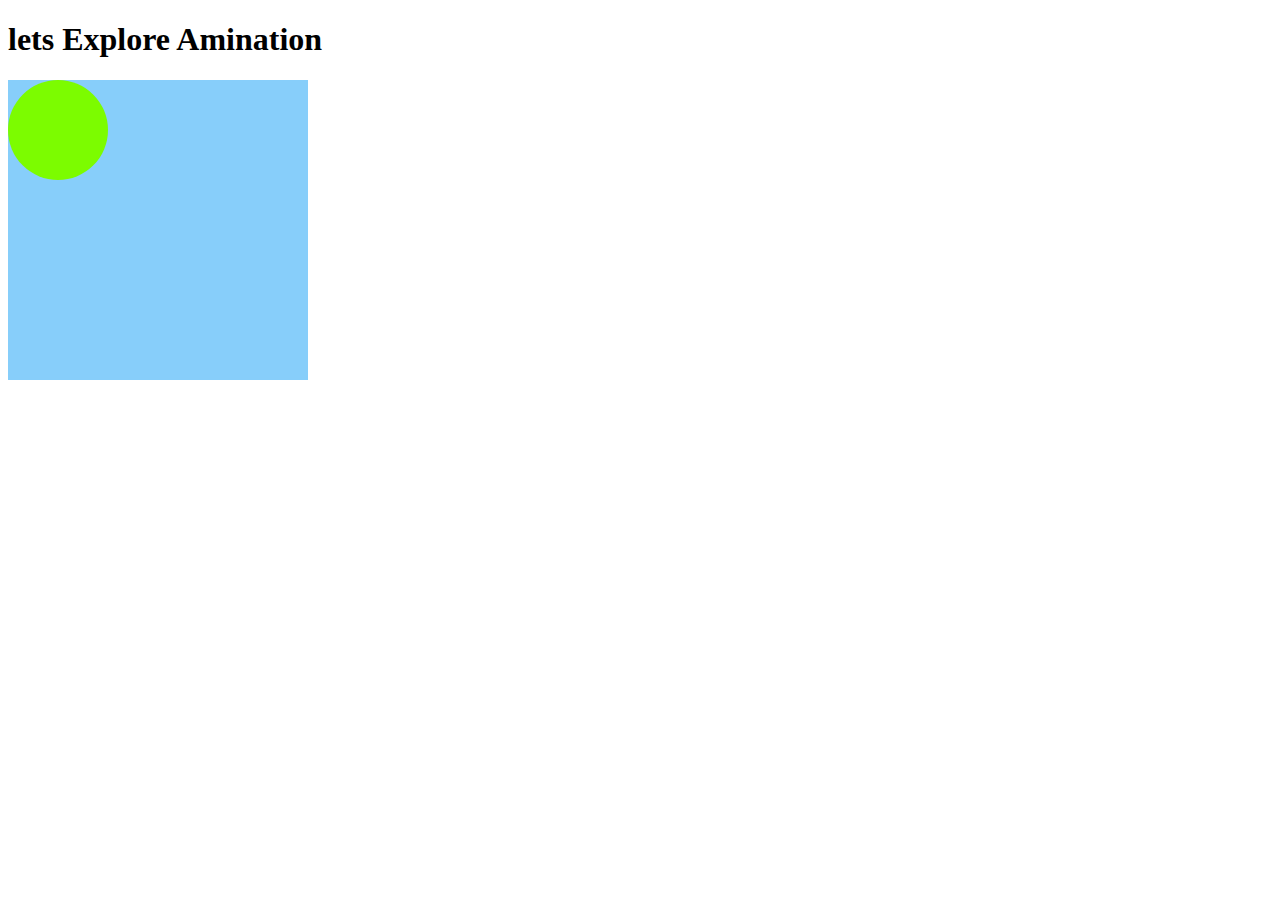
<file: module 7 (explore css-3)/animation.html>
<!DOCTYPE html>
<html lang="en">
<head>
    <meta charset="UTF-8">
    <meta http-equiv="X-UA-Compatible" content="IE=edge">
    <meta name="viewport" content="width=device-width, initial-scale=1.0">
    <title>Animation</title>
    <style>
        @keyframes sliding {
            /* from{
                background-color: limegreen;
                left: 0;
            }
            to{
                background-color: magenta;
                left: 200px;
            } */

            0%{
                background-color: limegreen;
                left: 0;
                top: 0;
            }

            50% {
                top: 200px;
            }
            100%{
                background-color: magenta;
                left: 200px;
                top: 0;
            }
        }
        .stage {
            width: 300px;
            height: 300px;
            background-color: lightskyblue;
          
        }
        .ball {
            width: 100px;
            height: 100px;
            border-radius: 50px;
            background-color: lawngreen;
            position: relative;
           animation: sliding 1s ease-in-out 0.5s infinite alternate;
           animation-play-state: running;
        }
    </style>
</head>
<body>
    <h1>lets Explore Amination</h1>
    <div class="stage">
        <div class="ball"></div>
    </div>
</body>
</html>
</file>
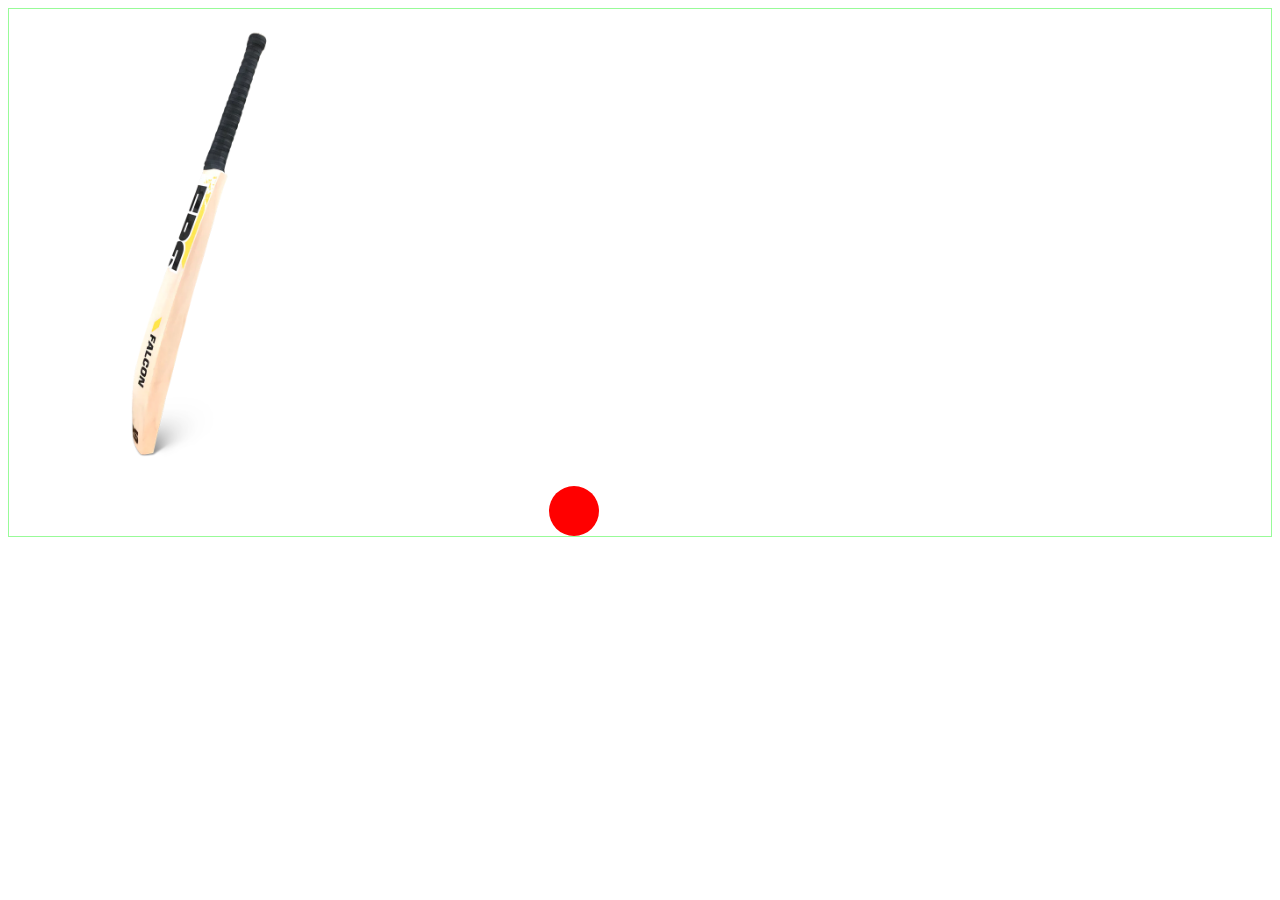
<file: module 7 (explore css-3)/cricket.html>
<!DOCTYPE html>
<html lang="en">
<head>
    <meta charset="UTF-8">
    <meta http-equiv="X-UA-Compatible" content="IE=edge">
    <meta name="viewport" content="width=device-width, initial-scale=1.0">
    <title>cricket bat animation</title>
    <style>
        .field {
            border: 1px solid palegreen;
        }
        .field:hover .bat {
            transform: rotate(-45deg);
            transform-origin: top right;
        }
        
        .bat {
            transition: transform 0.2s ease-in;
        }
        .field img {
            width: 30%;
        }
        .ball {
            width: 50px;
            height: 50px;
            border-radius: 25px;
            background-color: red;
            position: relative;
            left: 540px;
            transition: transform 1s ease-out 0.2s;
        }
        .field:hover .ball {
            transform: translate(750px, -200px);
        }
    </style>
</head>
<body>
    <div class="field">
        <img class="bat" src="images/bat.png" alt="">
        <div class="ball"></div>
    </div>
</body>
</html>
</file>
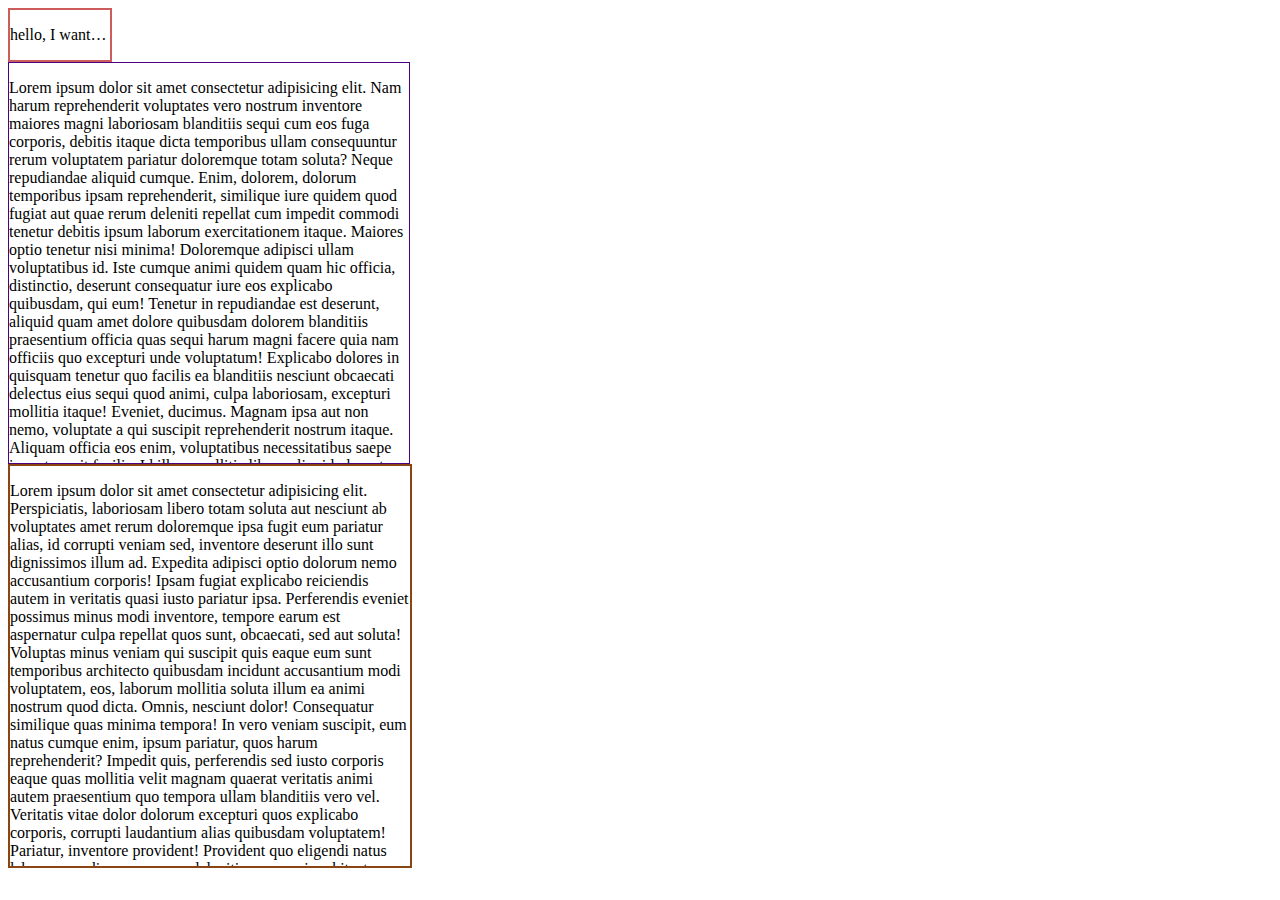
<file: module 7 (explore css-3)/overflow.html>
<!DOCTYPE html>
<html lang="en">
<head>
    <meta charset="UTF-8">
    <meta http-equiv="X-UA-Compatible" content="IE=edge">
    <meta name="viewport" content="width=device-width, initial-scale=1.0">
    <title>over flow property</title>
    <style>
        .mega-box {
           width: 400px;
           height: 400px;
           border: 1px solid indigo;
           /* overflow: scroll; */
           overflow-y: scroll;
        }
        .another-box {
            height: 400px;
            width: 400px;
            overflow: hidden;
            border: 2px solid saddlebrown;
        }
        .mini-mini {
            width: 100px;
            border: 2px solid indianred;
            overflow: hidden;
        }
        .ellipsis-text {
            white-space: nowrap;
            text-overflow: ellipsis;
            overflow: hidden;
        }
    </style>
</head>
<body>
    <div class="mini-mini">
        <p class="ellipsis-text" title="hello, I want to learn html and css and full stack">hello, I want to learn html and css and full stack</p>
    </div>
    <div class="mega-box">
        <p>Lorem ipsum dolor sit amet consectetur adipisicing elit. Nam harum reprehenderit voluptates vero nostrum inventore maiores magni laboriosam blanditiis sequi cum eos fuga corporis, debitis itaque dicta temporibus ullam consequuntur rerum voluptatem pariatur doloremque totam soluta? Neque repudiandae aliquid cumque. Enim, dolorem, dolorum temporibus ipsam reprehenderit, similique iure quidem quod fugiat aut quae rerum deleniti repellat cum impedit commodi tenetur debitis ipsum laborum exercitationem itaque. Maiores optio tenetur nisi minima! Doloremque adipisci ullam voluptatibus id. Iste cumque animi quidem quam hic officia, distinctio, deserunt consequatur iure eos explicabo quibusdam, qui eum! Tenetur in repudiandae est deserunt, aliquid quam amet dolore quibusdam dolorem blanditiis praesentium officia quas sequi harum magni facere quia nam officiis quo excepturi unde voluptatum! Explicabo dolores in quisquam tenetur quo facilis ea blanditiis nesciunt obcaecati delectus eius sequi quod animi, culpa laboriosam, excepturi mollitia itaque! Eveniet, ducimus. Magnam ipsa aut non nemo, voluptate a qui suscipit reprehenderit nostrum itaque. Aliquam officia eos enim, voluptatibus necessitatibus saepe inventore sit facilis. Id illum mollitia libero aliquid placeat explicabo molestias eum ducimus, ullam aliquam cupiditate voluptas! Unde aspernatur labore praesentium eius! Id aperiam placeat deleniti, debitis molestias consequatur vel eaque delectus nulla officiis quibusdam magni similique dolor consequuntur libero temporibus dicta quisquam minima cum eveniet voluptas unde? Dolor consectetur optio ipsam laboriosam odio possimus, corrupti nemo non! Dignissimos sit iure, sequi fuga nostrum fugit ipsum laborum, dolore quia aliquam incidunt repellat vero nesciunt tempora vel soluta aspernatur necessitatibus assumenda eveniet hic accusamus amet illum excepturi expedita. Accusantium alias id, beatae fugiat vel est debitis vero quasi fuga error, consequuntur, magni minus aliquam sequi harum rem nisi eveniet? Reprehenderit repellendus similique, aliquid placeat delectus sunt suscipit! Eveniet est, officiis possimus nam ipsum accusantium iste dolore! Vel error libero minus repellat quae tempore assumenda, nihil praesentium! Totam architecto praesentium officiis dicta pariatur dolores porro suscipit aperiam, eveniet nemo minus, blanditiis, sequi facilis laboriosam. Ad nam iure deserunt dicta provident, nihil hic sint ut! Natus autem quam quia illo eaque est officiis, iusto dolor vitae odit amet ex non! Distinctio earum voluptatibus, nostrum quod officia libero alias beatae quae quam atque labore itaque perspiciatis exercitationem blanditiis. In quo enim, magni quasi non totam omnis eveniet amet dolorum quas facere fuga odio ullam temporibus similique perferendis. Consequatur saepe ad provident ullam nam cum inventore numquam minima? Eum deserunt iure et cumque inventore iusto quia molestiae illum ipsa perspiciatis iste debitis repellat natus saepe sunt distinctio, temporibus provident! Velit quam architecto non temporibus, ab optio neque! Sunt quidem maiores voluptatem natus quod saepe fugiat, minima ea eum rem, suscipit sequi vero a officiis blanditiis debitis culpa quaerat est consequuntur eos temporibus numquam facere? Facere exercitationem inventore iure esse quibusdam vitae, totam repudiandae accusantium, illo ut non deserunt adipisci aspernatur hic excepturi expedita laborum nesciunt sint ipsum recusandae similique eum dolores consequatur? Vel temporibus, officia deserunt earum itaque iste, dicta ipsum repellendus tenetur nesciunt dolores. Ipsa tempore distinctio accusantium cum eaque quasi, deserunt perspiciatis beatae culpa, voluptatem dolore numquam veniam assumenda officia, nesciunt quos facere saepe!</p>
    </div>
    <div class="another-box">
        <p>Lorem ipsum dolor sit amet consectetur adipisicing elit. Perspiciatis, laboriosam libero totam soluta aut nesciunt ab voluptates amet rerum doloremque ipsa fugit eum pariatur alias, id corrupti veniam sed, inventore deserunt illo sunt dignissimos illum ad. Expedita adipisci optio dolorum nemo accusantium corporis! Ipsam fugiat explicabo reiciendis autem in veritatis quasi iusto pariatur ipsa. Perferendis eveniet possimus minus modi inventore, tempore earum est aspernatur culpa repellat quos sunt, obcaecati, sed aut soluta! Voluptas minus veniam qui suscipit quis eaque eum sunt temporibus architecto quibusdam incidunt accusantium modi voluptatem, eos, laborum mollitia soluta illum ea animi nostrum quod dicta. Omnis, nesciunt dolor! Consequatur similique quas minima tempora! In vero veniam suscipit, eum natus cumque enim, ipsum pariatur, quos harum reprehenderit? Impedit quis, perferendis sed iusto corporis eaque quas mollitia velit magnam quaerat veritatis animi autem praesentium quo tempora ullam blanditiis vero vel. Veritatis vitae dolor dolorum excepturi quos explicabo corporis, corrupti laudantium alias quibusdam voluptatem! Pariatur, inventore provident! Provident quo eligendi natus laborum modi vero cumque deleniti cum quasi architecto ratione sed consequuntur, laboriosam optio quia possimus sint corporis eius, at qui. Tempore voluptates maiores ea totam aliquid provident quidem accusantium nesciunt, fugiat est eum expedita minima repellat, consequatur officiis, voluptatibus aspernatur illo fuga quibusdam deleniti ad. Necessitatibus soluta, nesciunt quis officia facilis asperiores beatae quia eius dolor, placeat, cum dicta. Saepe nobis ducimus neque quis minima iste dolores asperiores. Architecto a, officia nemo provident animi et earum optio dicta facere sit, quis esse odit magnam hic odio repudiandae incidunt corporis voluptatem impedit dolore! Maxime delectus dolorum repudiandae itaque laboriosam ab suscipit soluta aperiam nisi maiores quaerat incidunt hic in sit, nemo iusto facere eligendi harum deleniti magni labore? Architecto illo iure rem. Sunt, laborum aliquam! Enim aliquam iusto totam perferendis soluta, repellendus repellat quos, perspiciatis eum sit error ad a vitae laborum, placeat quo asperiores aut. Sequi exercitationem provident, consequatur vel quidem ipsa nesciunt itaque, culpa vero cum nostrum facere non esse eos, minima beatae iusto id quia ipsum? Unde odio, quis minus ab deleniti delectus, non voluptatem tenetur illum odit earum, nobis vero saepe! Iure sequi eos eveniet commodi eligendi velit vel rerum distinctio, expedita deserunt porro quia consequatur. Ipsa sed et obcaecati harum quam enim consequuntur fuga in placeat, ducimus veniam corporis optio eos officia rerum deserunt voluptatem natus animi eum quibusdam vitae dolore aut, blanditiis rem! Amet accusamus, itaque vel odio quibusdam eveniet vitae voluptatum laborum iure?</p>
    </div>
</body>
</html>
</file>
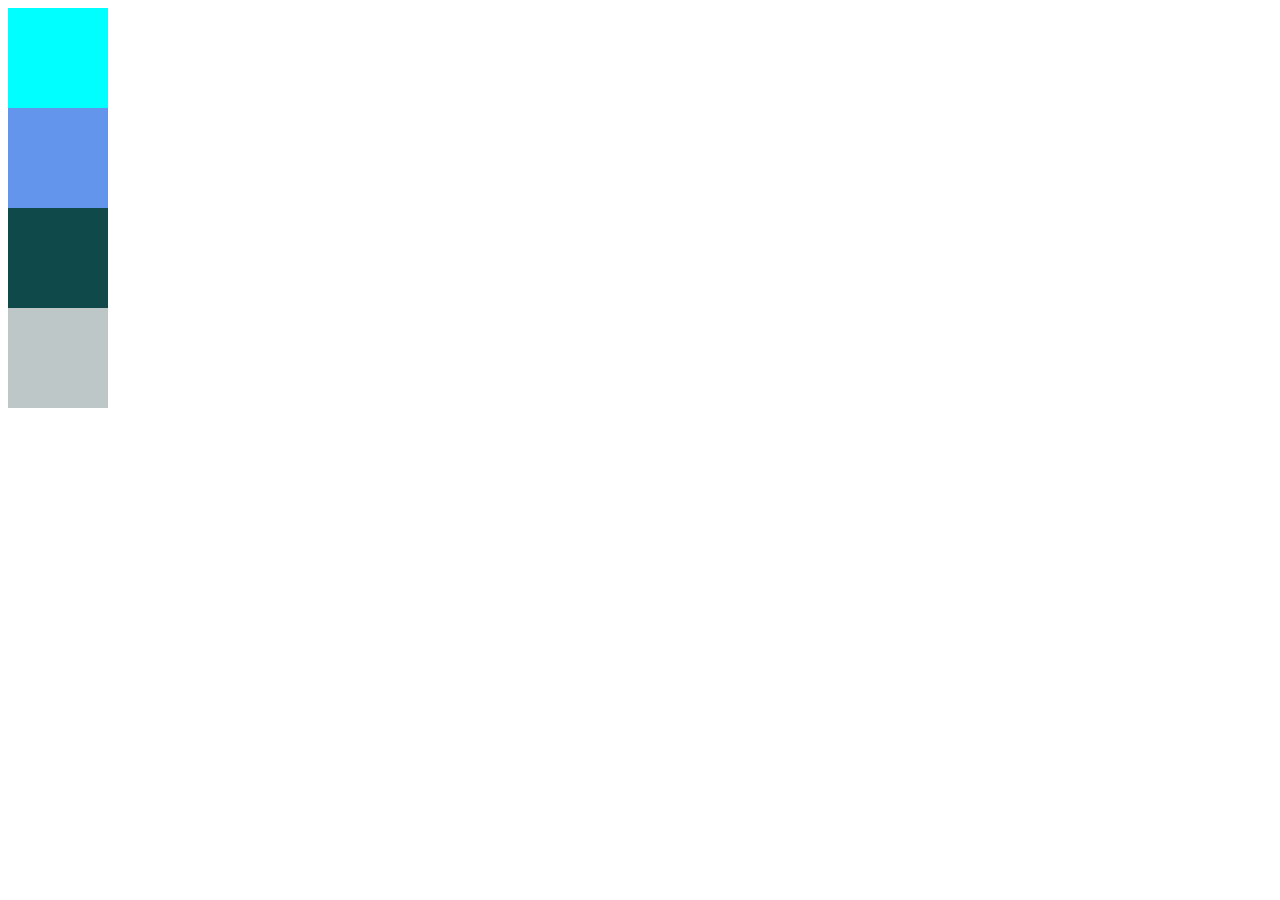
<file: module 7 (explore css-3)/practice.html>
<!DOCTYPE html>
<html lang="en">
<head>
    <meta charset="UTF-8">
    <meta http-equiv="X-UA-Compatible" content="IE=edge">
    <meta name="viewport" content="width=device-width, initial-scale=1.0">
    <title>parctice</title>
    <style>
        .box-1 {
            height: 100px;
            width: 100px;
            background-color: aqua;
        }
        .box-2 {
            height: 100px;
            width: 100px;
            background-color: cornflowerblue;

            
            /* visibility: hidden;
            display: none; */
        }
        .box-3 {
            height: 100px;
            width: 100px;
            background-color: rgb(15, 73, 73);
        }
        .box-4 {
            height: 100px;
            width: 100px;
            background-color: rgb(189, 199, 199);
        }
    
    </style>
</head>
<body>
    <div class="box-1"></div>
    <div class="box-2"></div>
    <div class="box-3"></div>
    <div class="box-4"></div>
    

    </div>
</body>
</html>
</file>
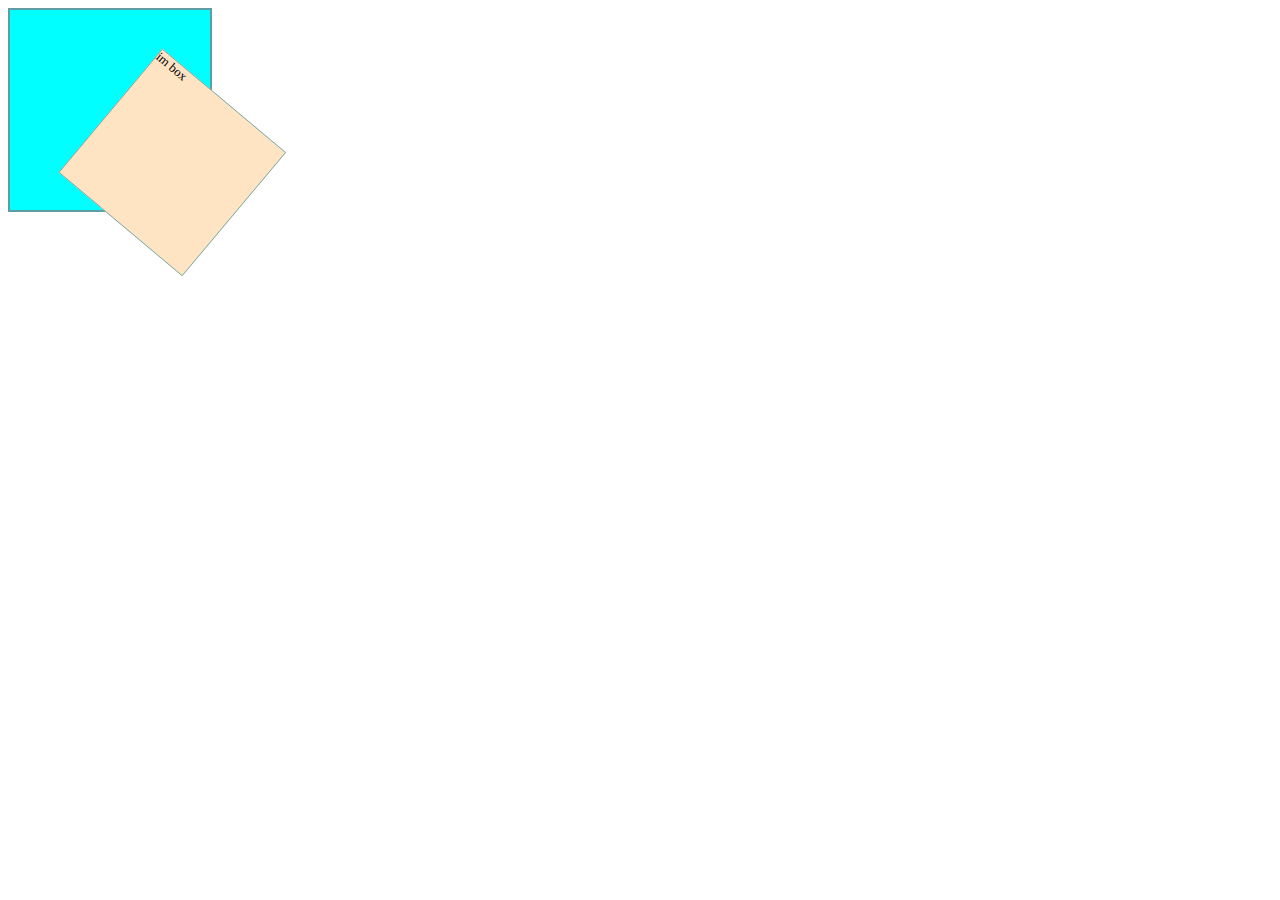
<file: module 7 (explore css-3)/transform.html>
<!DOCTYPE html>
<html lang="en">
<head>
    <meta charset="UTF-8">
    <meta http-equiv="X-UA-Compatible" content="IE=edge">
    <meta name="viewport" content="width=device-width, initial-scale=1.0">
    <title>transform im back</title>
    <style>
        .container {
            width: 200px;
            height: 200px;
            border: 2px solid cadetblue;
            background-color: aqua;
            
        }
        .inner {
            height: 200px;
            width: 200px;
            background-color: bisque;
            border: 1px solid cadetblue;
            transform: scale(80%) rotate(40deg) translate(100px);
        }
    </style>
</head>
<body>
    <div class="box container">
        <div class="inner">
            im box
        </div>
    </div>
</body>
</html>
</file>
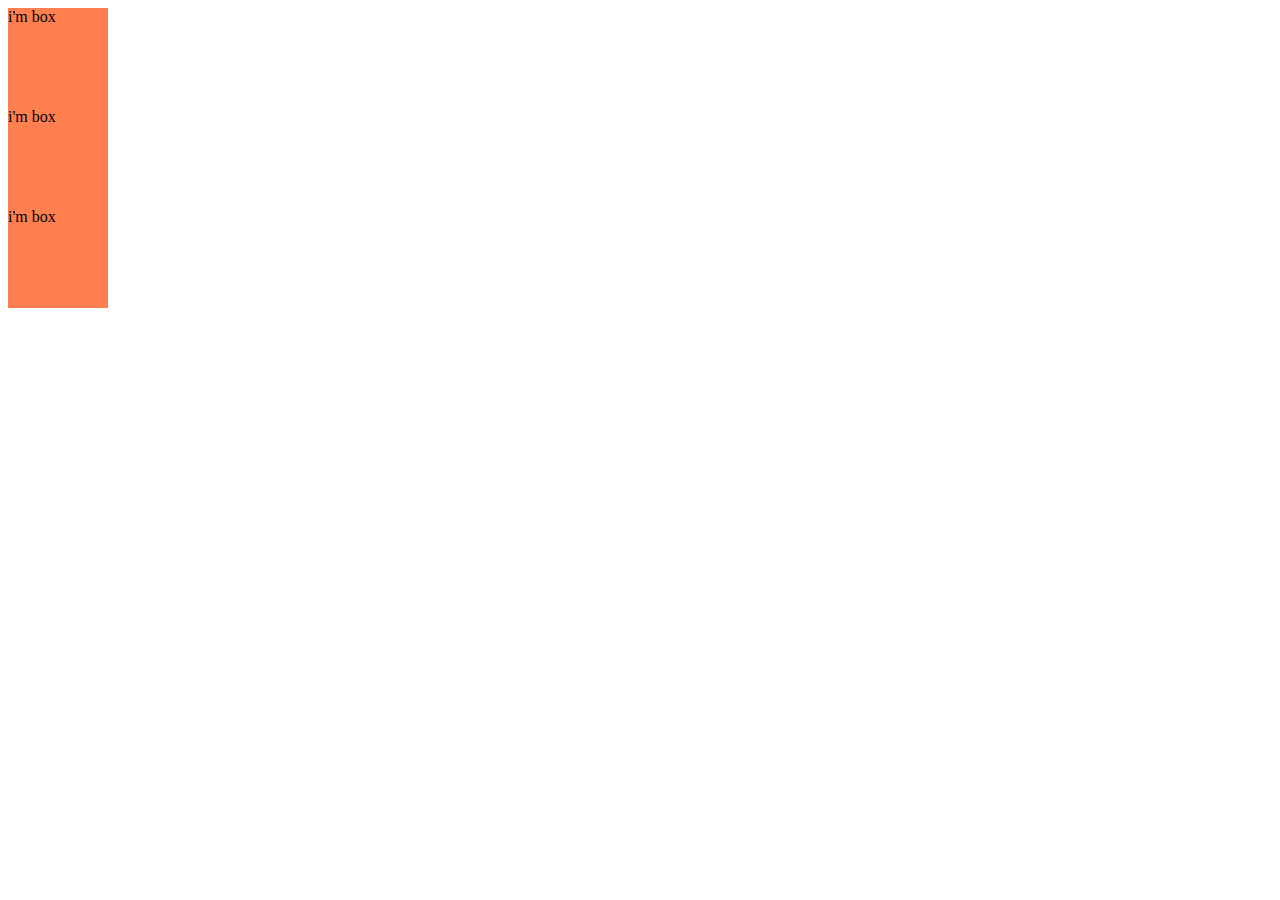
<file: module 7 (explore css-3)/transition.html>
<!DOCTYPE html>
<html lang="en">
<head>
    <meta charset="UTF-8">
    <meta http-equiv="X-UA-Compatible" content="IE=edge">
    <meta name="viewport" content="width=device-width, initial-scale=1.0">
    <title>transition explore</title>
    <style>
        .box {
            width: 100px;
            height: 100px;
            background-color: coral;
           transition: width 1s, height 1s, transform 1s;
        }
        .box:hover {
            width: 200px;
            height: 200px;
            transform: rotate(180deg);
        }
    </style>
</head>
<body>
    <div class="box">
        i'm box
    </div>
    <div class="box">
        i'm box
    </div>
    <div class="box">
        i'm box
    </div>
</body>
</html>
</file>
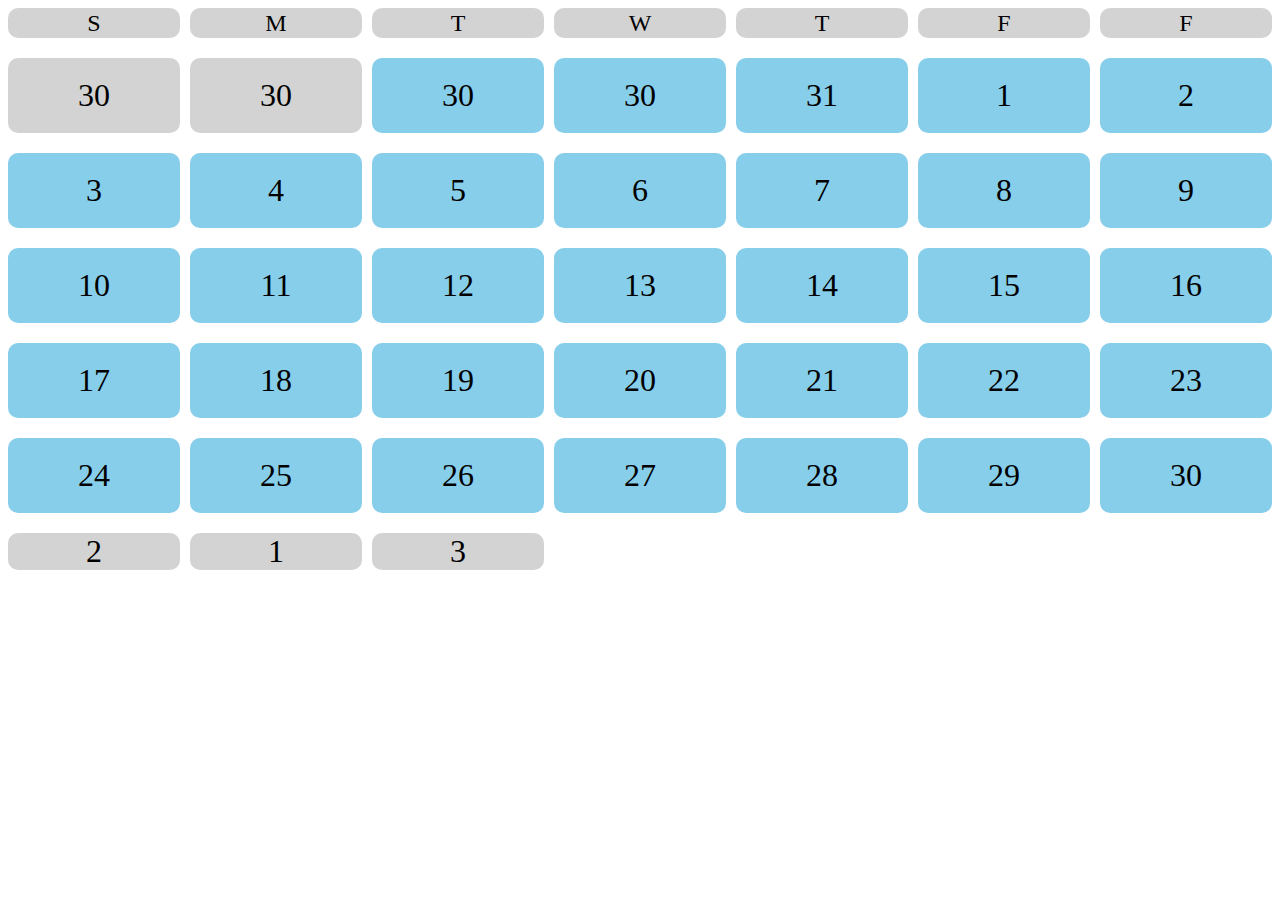
<file: module 8/calender.html>
<!DOCTYPE html>
<html lang="en">
<head>
    <meta charset="UTF-8">
    <meta http-equiv="X-UA-Compatible" content="IE=edge">
    <meta name="viewport" content="width=device-width, initial-scale=1.0">
    <title>calender usign flex and grid</title>
    <style>
        .calender {
            display: grid;
            grid-template-columns: repeat(7, 1fr);
            grid-template-rows: 30px repeat(5, 75px);
            row-gap: 20px;
            column-gap: 10px;
        }
        .date, .day {
            /* height: 75px; */
            background-color: skyblue;
            font-size: 2em;
            display: flex;    
            justify-content: center;
            align-items: center;
            border-radius: 10px;
        }
        .day {
            font-size: 1.5em;
        }
        .other-month, .day {
            background-color: lightgray;
        }
    </style>
</head>
<body>
    <div class="calender">
        <div class="day">S</div>
        <div class="day">M</div>
        <div class="day">T</div>
        <div class="day">W</div>
        <div class="day">T</div>
        <div class="day">F</div>
        <div class="day">F</div>
        <div class="date other-month">30</div>
        <div class="date other-month">30</div>
        <div class="date">30</div>
        <div class="date">30</div>
        <div class="date">31</div>
        <div class="date">1</div>
        <div class="date">2</div>
        <div class="date">3</div>
        <div class="date">4</div>
        <div class="date">5</div>
        <div class="date">6</div>
        <div class="date">7</div>
        <div class="date">8</div>
        <div class="date">9</div>
        <div class="date">10</div>
        <div class="date">11</div>
        <div class="date">12</div>
        <div class="date">13</div>
        <div class="date">14</div>
        <div class="date">15</div>
        <div class="date">16</div>
        <div class="date">17</div>
        <div class="date">18</div>
        <div class="date">19</div>
        <div class="date">20</div>
        <div class="date">21</div>
        <div class="date">22</div>
        <div class="date">23</div>
        <div class="date">24</div>
        <div class="date">25</div>
        <div class="date">26</div>
        <div class="date">27</div>
        <div class="date">28</div>
        <div class="date">29</div>
        <div class="date">30</div>
        <div class="date other-month">2</div>
        <div class="date other-month">1</div>
        <div class="date other-month">3</div>
    </div>
</body>
</html>
</file>
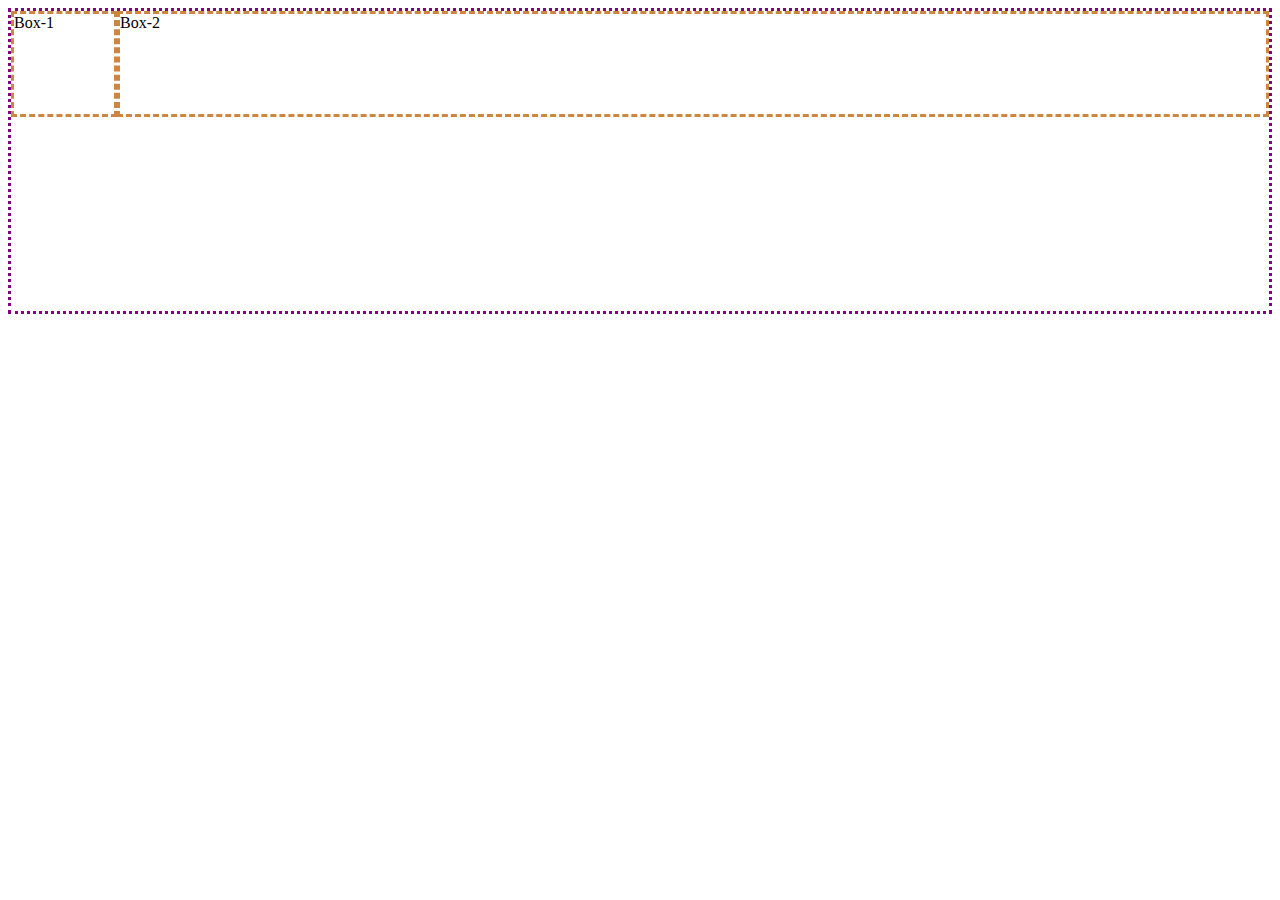
<file: module 8/flexbox.html>
<!DOCTYPE html>
<html lang="en">
<head>
    <meta charset="UTF-8">
    <meta http-equiv="X-UA-Compatible" content="IE=edge">
    <meta name="viewport" content="width=device-width, initial-scale=1.0">
    <title>explore flexbox</title>
    <style>
        .container {
            border: 3px dotted purple;
            display: flex;
/* 
            justify-content: center;
            align-items:center;
            flex-direction: row-reverse;
            flex-wrap: wrap; */
            

            height: 300px;
        }
        .box {
            border: 3px dashed peru;
            width: 100px;
            height: 100px;
        }
        #box-2 {
            flex-grow: 1;
        }
    </style>
</head>
<body>
    <div class="container">
        <div class="box">Box-1</div>
        <div id="box-2" class="box">Box-2</div>

        <!-- <div class="box">Box-3</div>
        <div class="box">Box-3</div>
        <div class="box">Box-3</div>
        <div class="box">Box-3</div>
        <div class="box">Box-3</div>
        <div class="box">Box-3</div>
        <div class="box">Box-3</div>
        <div class="box">Box-3</div>
        <div class="box">Box-3</div>
        <div class="box">Box-3</div>
        <div class="box">Box-3</div>
        <div class="box">Box-3</div>
        <div class="box">Box-3</div> -->
    </div>
</body>
</html>
</file>
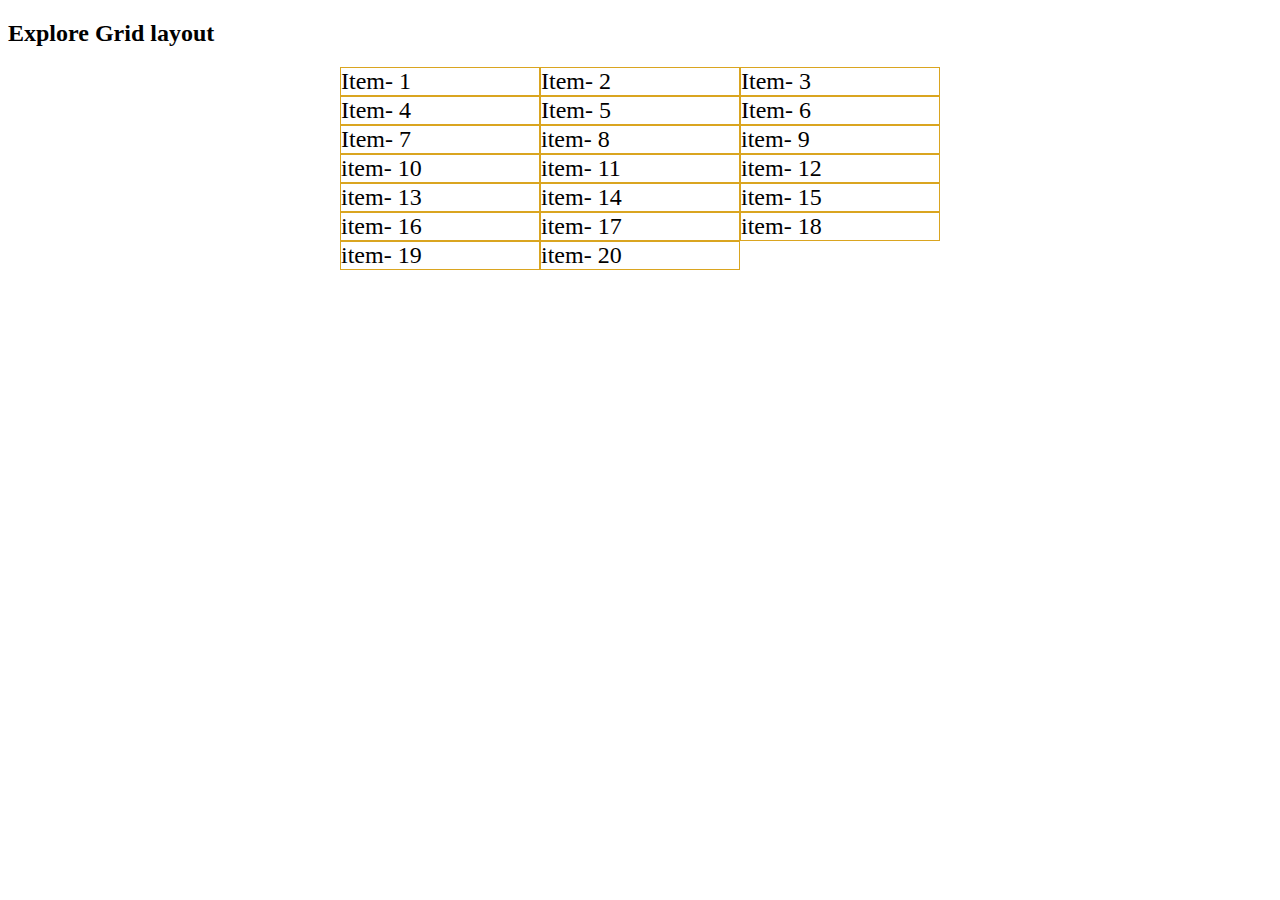
<file: module 8/grid.html>
<!DOCTYPE html>
<html lang="en">
<head>
    <meta charset="UTF-8">
    <meta http-equiv="X-UA-Compatible" content="IE=edge">
    <meta name="viewport" content="width=device-width, initial-scale=1.0">
    <title>explore grid</title>
    <style>
        .container {
            display: grid;
            /* grid-template-columns: 200px 200px 200px 200px; */
            /* grid-template-columns: repeat(3, 1fr) 100px; */
            /* grid-template-columns: repeat(3, 1fr) 2fr; */

            grid-template-columns: 200px 200px 200px;
            justify-content: center;


        }
        .item {
            border: 1px solid goldenrod;
            font-size: 1.5em;
        }
    </style>
</head>
<body>
    <h2>Explore Grid layout</h2>
    <div class="container">
        <div class="item">Item- 1</div>
        <div class="item">Item- 2</div>
        <div class="item">Item- 3</div>
        <div class="item">Item- 4</div>
        <div class="item">Item- 5</div>
        <div class="item">Item- 6</div>
        <div class="item">Item- 7</div>
        <div class="item">item- 8</div>
        <div class="item">item- 9</div>
        <div class="item">item- 10</div>
        <div class="item">item- 11</div>
        <div class="item">item- 12</div>
        <div class="item">item- 13</div>
        <div class="item">item- 14</div>
        <div class="item">item- 15</div>
        <div class="item">item- 16</div>
        <div class="item">item- 17</div>
        <div class="item">item- 18</div>
        <div class="item">item- 19</div>
        <div class="item">item- 20</div>
    </div>
</body>
</html>
</file>
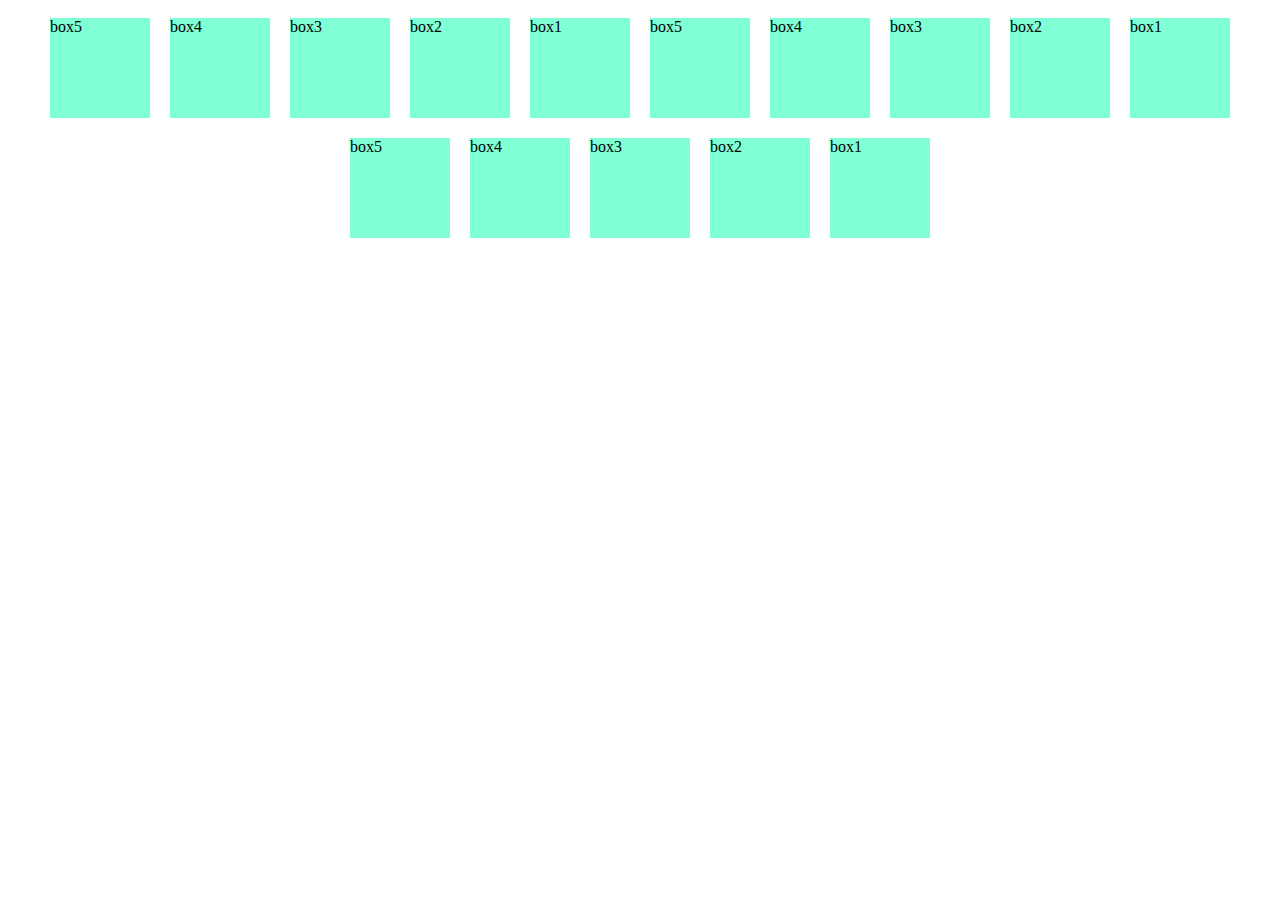
<file: module 8/practice.html>
<!DOCTYPE html>
<html lang="en">
<head>
    <meta charset="UTF-8">
    <meta http-equiv="X-UA-Compatible" content="IE=edge">
    <meta name="viewport" content="width=device-width, initial-scale=1.0">
    <title>practice now</title>
   <style>
    .container {
        display: flex;
        justify-content: center;
        flex-direction: row-reverse;
        flex-wrap: wrap;
       
        
    }
    .box {
        width: 100px;
        height: 100px;
        background-color: aquamarine;
        margin: 10px;
        

    }
   </style>
</head>
<body>
    <div class="container">
        <div class="box">box1</div>
        <div class="box">box2</div>
        <div class="box">box3</div>
        <div class="box">box4</div>
        <div class="box">box5</div>
        <div class="box">box1</div>
        <div class="box">box2</div>
        <div class="box">box3</div>
        <div class="box">box4</div>
        <div class="box">box5</div>
        <div class="box">box1</div>
        <div class="box">box2</div>
        <div class="box">box3</div>
        <div class="box">box4</div>
        <div class="box">box5</div>
    </div>
</body>
</html>
</file>
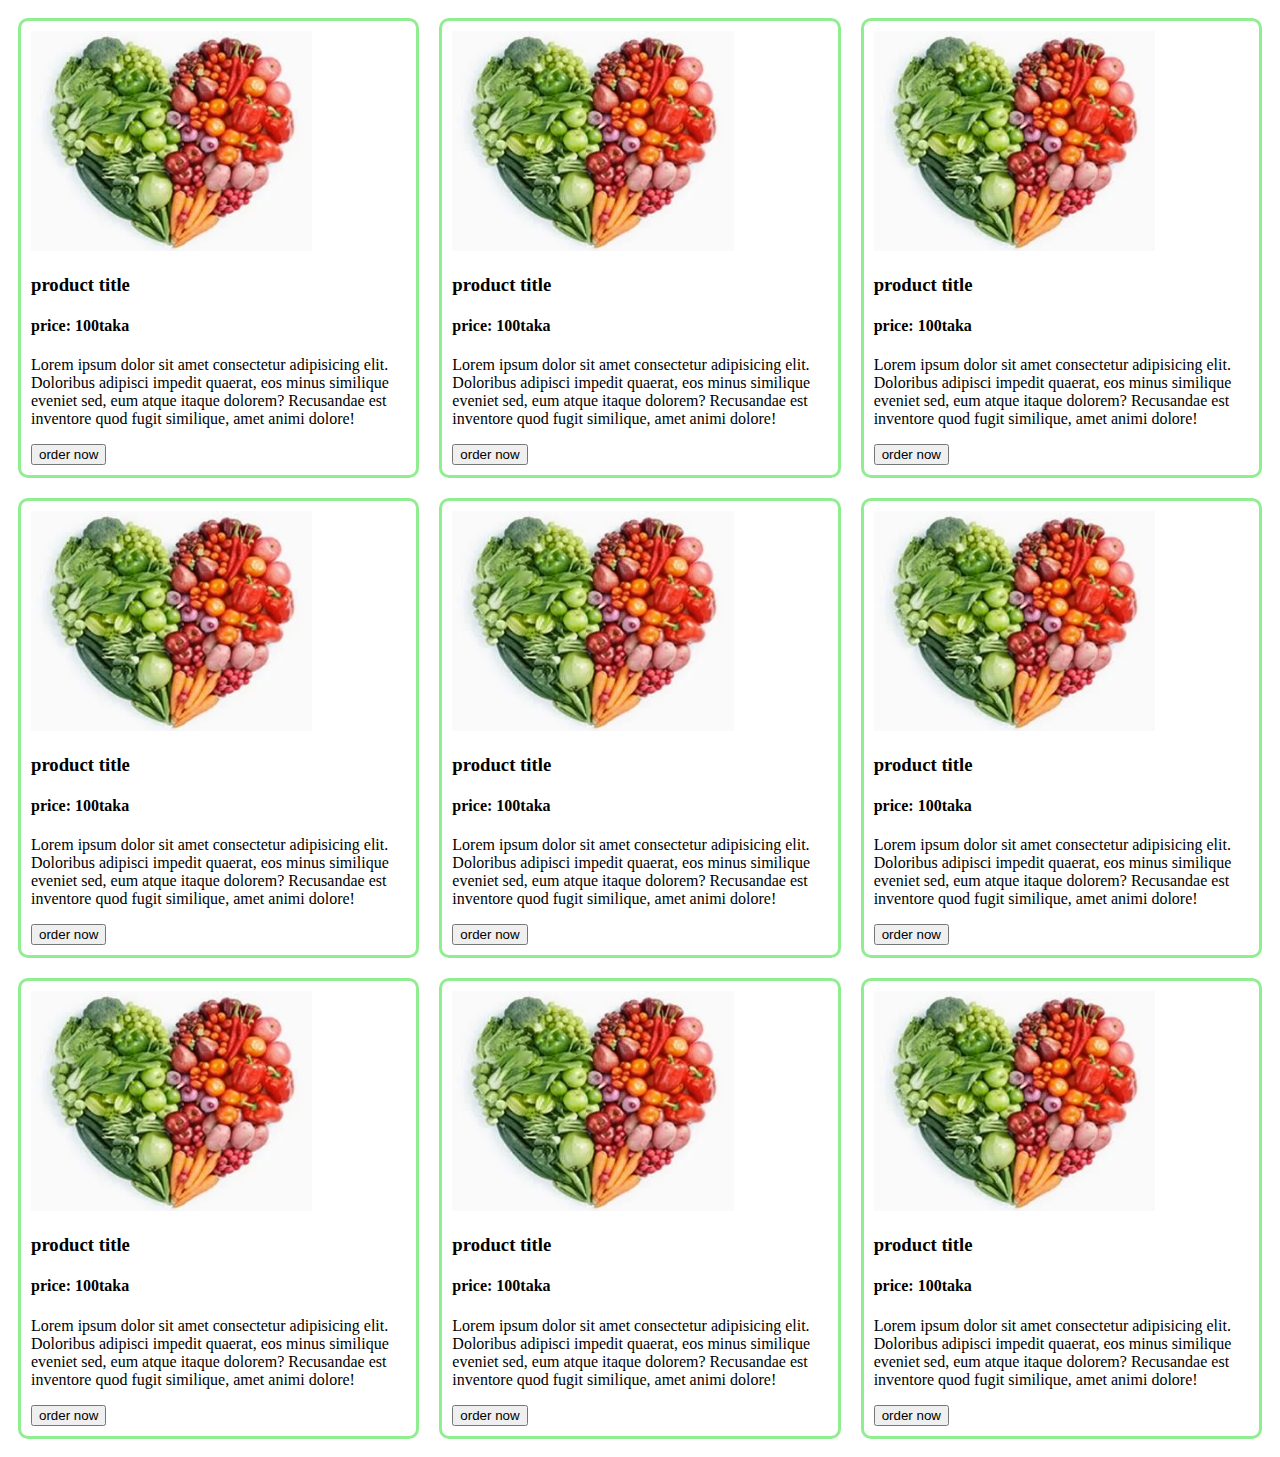
<file: module 8/responsive.html>
<!DOCTYPE html>
<html lang="en">
<head>
    <meta charset="UTF-8">
    <meta http-equiv="X-UA-Compatible" content="IE=edge">
    <meta name="viewport" content="width=device-width, initial-scale=1.0">
    <title>responsive using pure css</title>

    <style>
        .container {
            display: grid;
            grid-template-columns: repeat(3, 1fr);
        }
        .food{
            border: 3px solid lightgreen;
            padding: 10px;
            margin: 10px;
            border-radius: 10px;
        }
        .food img {
            width: 75%;
        }

        /* smaller devices */
        @media screen and (max-width: 576px){
            .container {
                grid-template-columns: repeat(1, 1fr);
            }
        }

        /* medium devise */

        @media screen and (min-width: 577px) and (max-width: 992px){
            .container {
                grid-template-columns: repeat(2, 1fr);
            }
        }
       
    </style>
</head>
<body>
    <div class="container">
        <div class="food">
            <img src="images/food1.jpg" alt="">
            <h3>product title</h3>
            <h4>price: 100taka</h4>
            <p>Lorem ipsum dolor sit amet consectetur adipisicing elit. Doloribus adipisci impedit quaerat, eos minus similique eveniet sed, eum atque itaque dolorem? Recusandae est inventore quod fugit similique, amet animi dolore!</p>
            <button>order now</button>
        </div>
        <div class="food">
            <img src="images/food1.jpg" alt="">
            <h3>product title</h3>
            <h4>price: 100taka</h4>
            <p>Lorem ipsum dolor sit amet consectetur adipisicing elit. Doloribus adipisci impedit quaerat, eos minus similique eveniet sed, eum atque itaque dolorem? Recusandae est inventore quod fugit similique, amet animi dolore!</p>
            <button>order now</button>
        </div>
        <div class="food">
            <img src="images/food1.jpg" alt="">
            <h3>product title</h3>
            <h4>price: 100taka</h4>
            <p>Lorem ipsum dolor sit amet consectetur adipisicing elit. Doloribus adipisci impedit quaerat, eos minus similique eveniet sed, eum atque itaque dolorem? Recusandae est inventore quod fugit similique, amet animi dolore!</p>
            <button>order now</button>
        </div>
        <div class="food">
            <img src="images/food1.jpg" alt="">
            <h3>product title</h3>
            <h4>price: 100taka</h4>
            <p>Lorem ipsum dolor sit amet consectetur adipisicing elit. Doloribus adipisci impedit quaerat, eos minus similique eveniet sed, eum atque itaque dolorem? Recusandae est inventore quod fugit similique, amet animi dolore!</p>
            <button>order now</button>
        </div>
        <div class="food">
            <img src="images/food1.jpg" alt="">
            <h3>product title</h3>
            <h4>price: 100taka</h4>
            <p>Lorem ipsum dolor sit amet consectetur adipisicing elit. Doloribus adipisci impedit quaerat, eos minus similique eveniet sed, eum atque itaque dolorem? Recusandae est inventore quod fugit similique, amet animi dolore!</p>
            <button>order now</button>
        </div>
        <div class="food">
            <img src="images/food1.jpg" alt="">
            <h3>product title</h3>
            <h4>price: 100taka</h4>
            <p>Lorem ipsum dolor sit amet consectetur adipisicing elit. Doloribus adipisci impedit quaerat, eos minus similique eveniet sed, eum atque itaque dolorem? Recusandae est inventore quod fugit similique, amet animi dolore!</p>
            <button>order now</button>
        </div>
        <div class="food">
            <img src="images/food1.jpg" alt="">
            <h3>product title</h3>
            <h4>price: 100taka</h4>
            <p>Lorem ipsum dolor sit amet consectetur adipisicing elit. Doloribus adipisci impedit quaerat, eos minus similique eveniet sed, eum atque itaque dolorem? Recusandae est inventore quod fugit similique, amet animi dolore!</p>
            <button>order now</button>
        </div>
        <div class="food">
            <img src="images/food1.jpg" alt="">
            <h3>product title</h3>
            <h4>price: 100taka</h4>
            <p>Lorem ipsum dolor sit amet consectetur adipisicing elit. Doloribus adipisci impedit quaerat, eos minus similique eveniet sed, eum atque itaque dolorem? Recusandae est inventore quod fugit similique, amet animi dolore!</p>
            <button>order now</button>
        </div>
        <div class="food">
            <img src="images/food1.jpg" alt="">
            <h3>product title</h3>
            <h4>price: 100taka</h4>
            <p>Lorem ipsum dolor sit amet consectetur adipisicing elit. Doloribus adipisci impedit quaerat, eos minus similique eveniet sed, eum atque itaque dolorem? Recusandae est inventore quod fugit similique, amet animi dolore!</p>
            <button>order now</button>
        </div>





    </div>
</body>
</html>
</file>
